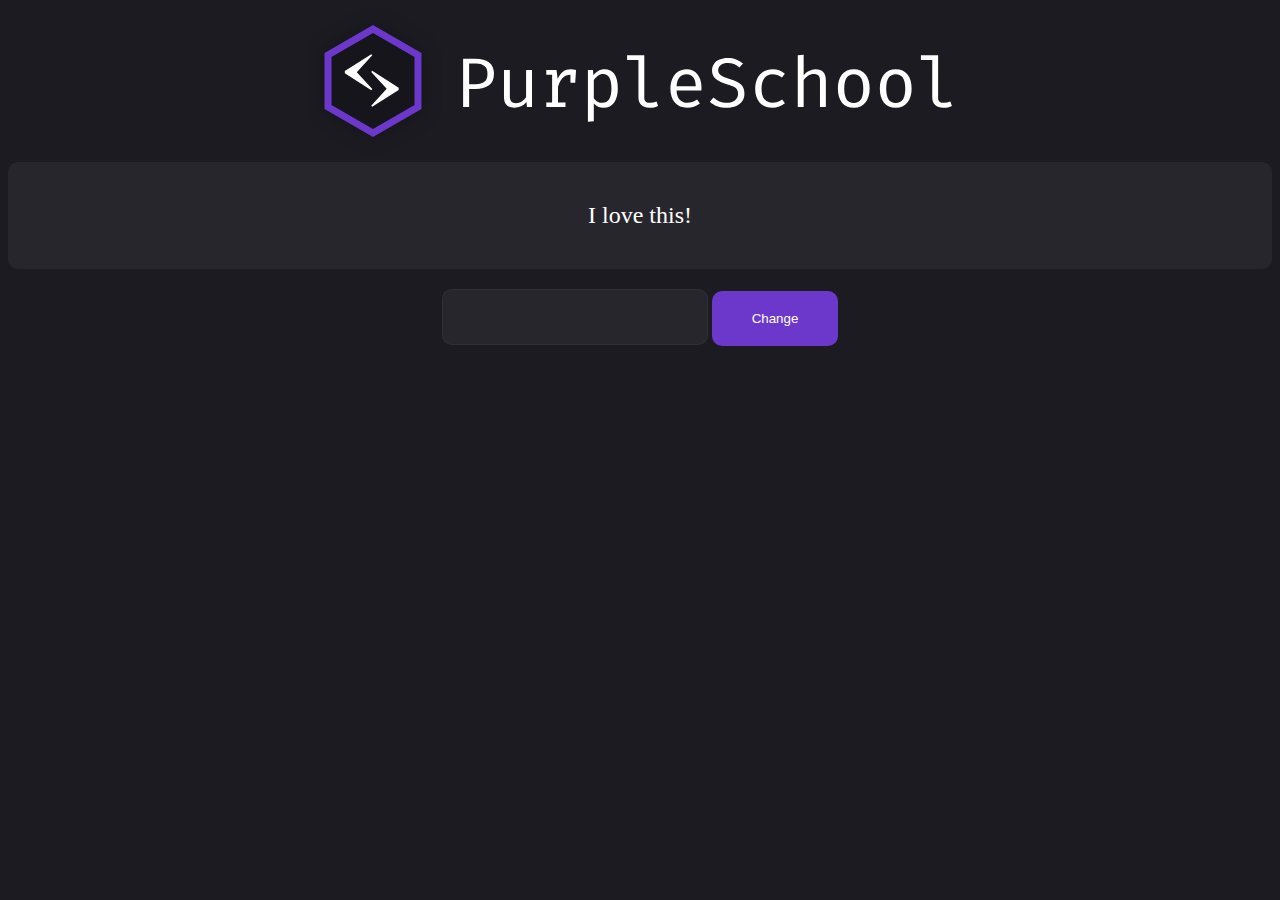
<file: Larichev. JS standart/17.10 JSON/index.html>
<!DOCTYPE html>
<html lang="en">
  <head>
    <meta charset="UTF-8" />
    <meta http-equiv="X-UA-Compatible" content="IE=edge" />
    <meta name="viewport" content="width=device-width, initial-scale=1.0" />
    <title>Document</title>
    <link rel="stylesheet" href="styles.css" />
  </head>
  <body style="background-color: #1c1b21; text-align: center">
    <img src="./logo.svg" alt="" />
    <div class="panel">I love this!</div>
    <input class="input" onkeydown="inputChanged(event)"/>
    <button class="button" onclick="submitForm()">Change</button>
    <div class="notification notification_hidden">Changed!</div>
    <div class="test">
      
    </div>
    <script src="./app.js"></script>
  </body>
</html>
</file>
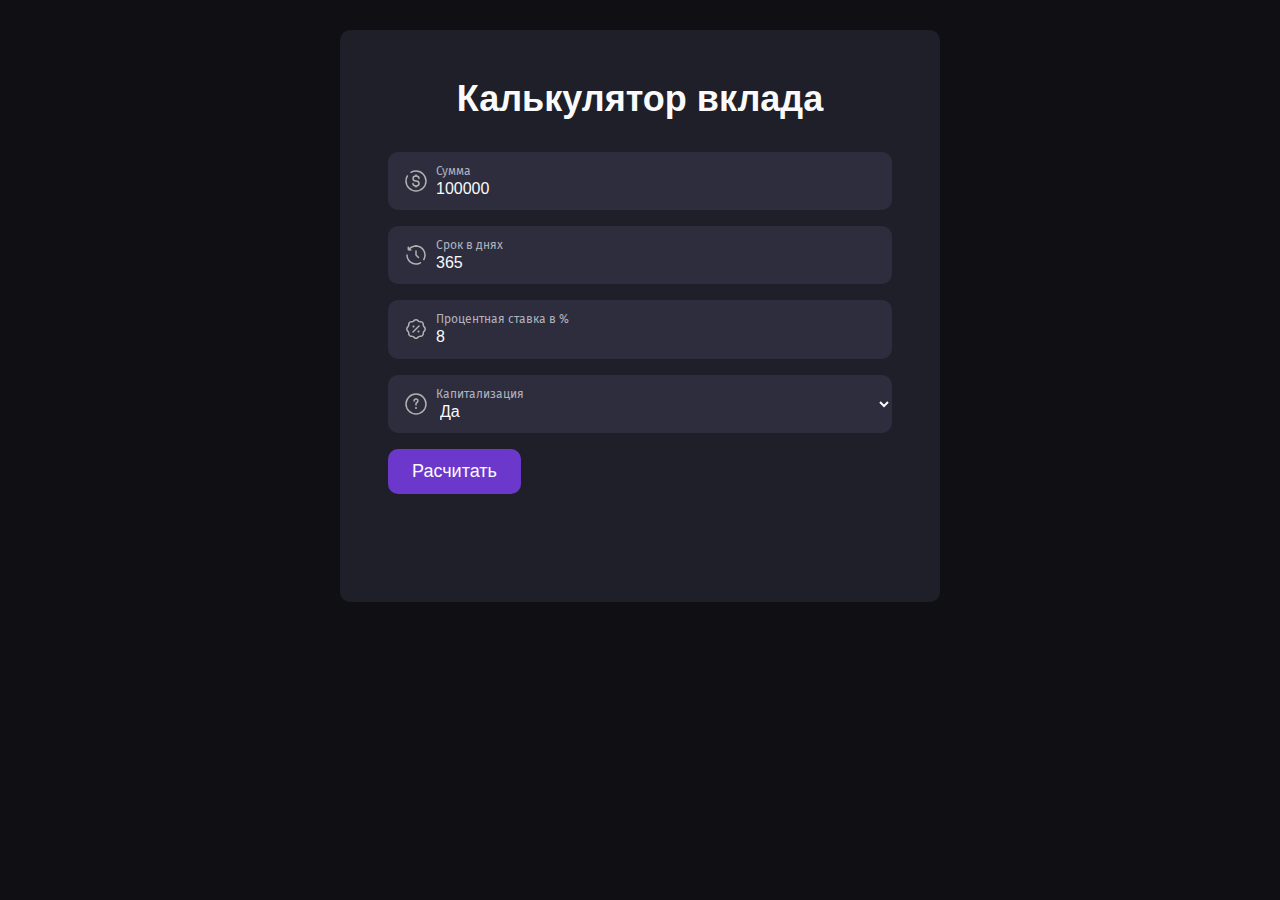
<file: Larichev. JS standart/5.2. Упражнение - Размещение депозита/index.html>
<!DOCTYPE html>
<html lang="en">
  <head>
    <meta charset="UTF-8" />
    <meta http-equiv="X-UA-Compatible" content="IE=edge" />
    <meta name="viewport" content="width=device-width, initial-scale=1.0" />
    <title>Demo</title>
    <link rel="preconnect" href="https://fonts.googleapis.com" />
    <link rel="preconnect" href="https://fonts.gstatic.com" crossorigin />
    <link
      href="https://fonts.googleapis.com/css2?family=Fira+Sans:wght@400;700&display=swap"
      rel="stylesheet"
    />
    <link rel="stylesheet" href="./styles/styles.css" />
    <script src="./index.js"></script>
  </head>
  <body>
    <main>
      <h1>Калькулятор вклада</h1>
      <form action="#" onsubmit="submitData(event)">
        <div class="field">
          <img src="./images/sum.svg" alt="иконка суммы" />
          <label for="sum">Сумма</label>
          <input
            type="number"
            id="sum"
            placeholder="Введите сумму вклада"
            name="sum"
            value="100000"
            required
          />
        </div>
        <div class="field">
          <img src="./images/clock.svg" alt="иконка часов" />
          <label for="day">Срок в днях</label>
          <input
            type="number"
            id="day"
            placeholder="Срок в месяцах"
            name="day"
            value="365"
            required
          />
        </div>
        <div class="field">
          <img src="./images/percent.svg" alt="иконка процента" />
          <label for="percent">Процентная ставка в %</label>
          <input
            type="number"
            id="month"
            placeholder="Процентная ставка"
            name="percent"
            value="8"
            required
          />
        </div>
        <div class="field">
          <img src="./images/question.svg" alt="иконка вопроса" />
          <label for="capital">Капитализация</label>
          <select name="isCapital" id="capital" required>
            <option value="yes">Да</option>
            <option value="no">Нет</option>
          </select>
        </div>
        <button>Расчитать</button>
      </form>
      <div class="result"></div>
    </main>
  </body>
</html>
</file>
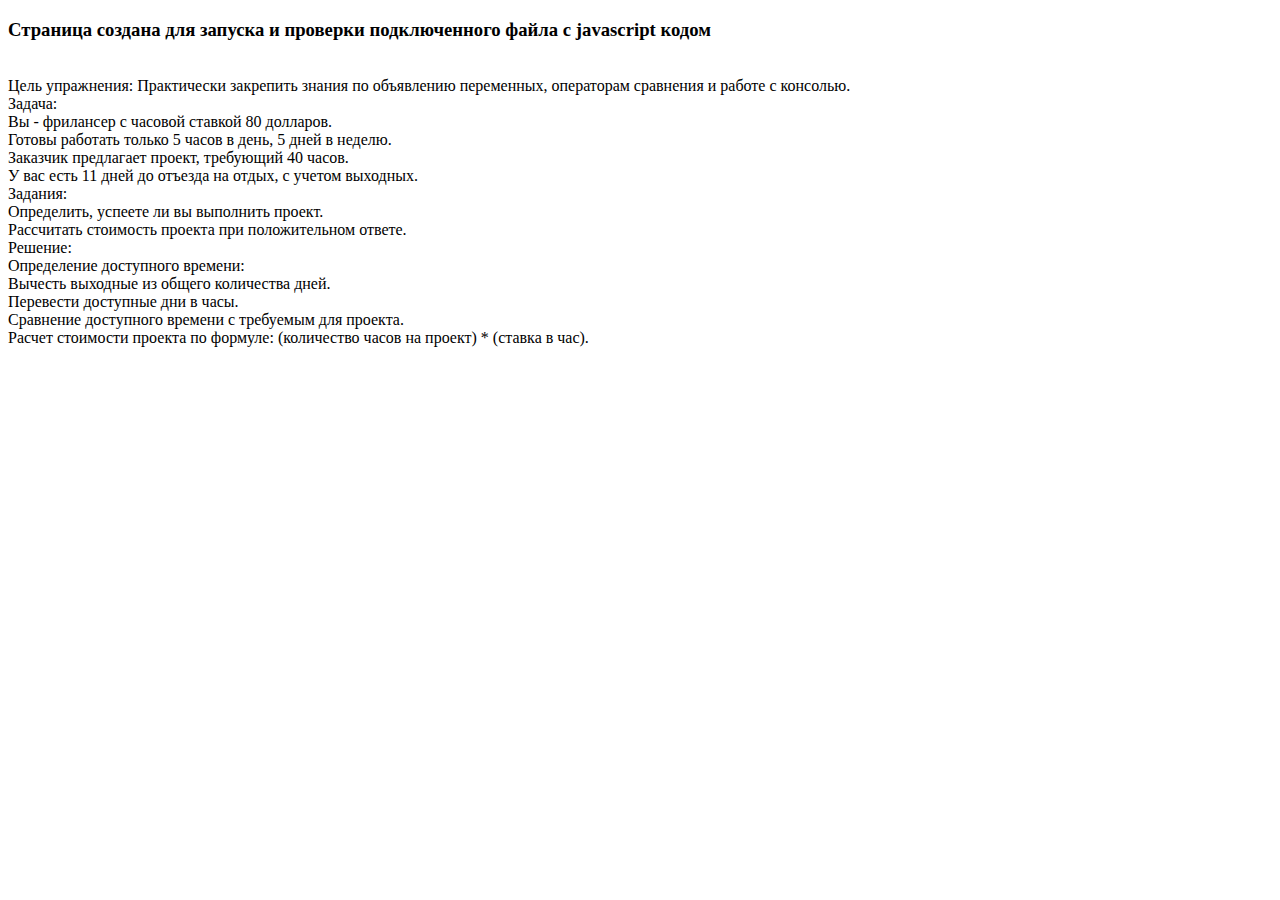
<file: Larichev. JS standart/6.5. Упражнение - Проверка прав/index.html>
<!DOCTYPE html>
<html lang="en">
<head>
	<meta charset="UTF-8">
	<meta name="viewport" content="width=device-width, initial-scale=1.0">
	<title>Document</title>
	<script src="index.js"></script>
</head>
<body>
	<h3>
		Страница создана для запуска и проверки подключенного файла с javascript кодом
	</h3>
	<p>
		<br>Цель упражнения: Практически закрепить знания по объявлению переменных, 
		операторам сравнения и работе с консолью.
		<br>Задача:
		<br>Вы - фрилансер с часовой ставкой 80 долларов.
		<br>Готовы работать только 5 часов в день, 5 дней в неделю.
		<br>Заказчик предлагает проект, требующий 40 часов.
		<br>У вас есть 11 дней до отъезда на отдых, с учетом выходных.
		<br>Задания:
		<br>Определить, успеете ли вы выполнить проект.
		<br>Рассчитать стоимость проекта при положительном ответе.
		<br>Решение:
		<br>Определение доступного времени:
		<br>Вычесть выходные из общего количества дней.
		<br>Перевести доступные дни в часы.
		<br>Сравнение доступного времени с требуемым для проекта.
		<br>Расчет стоимости проекта по формуле: (количество часов на проект) * (ставка в час).
	</p>
</body>
</html>
</file>
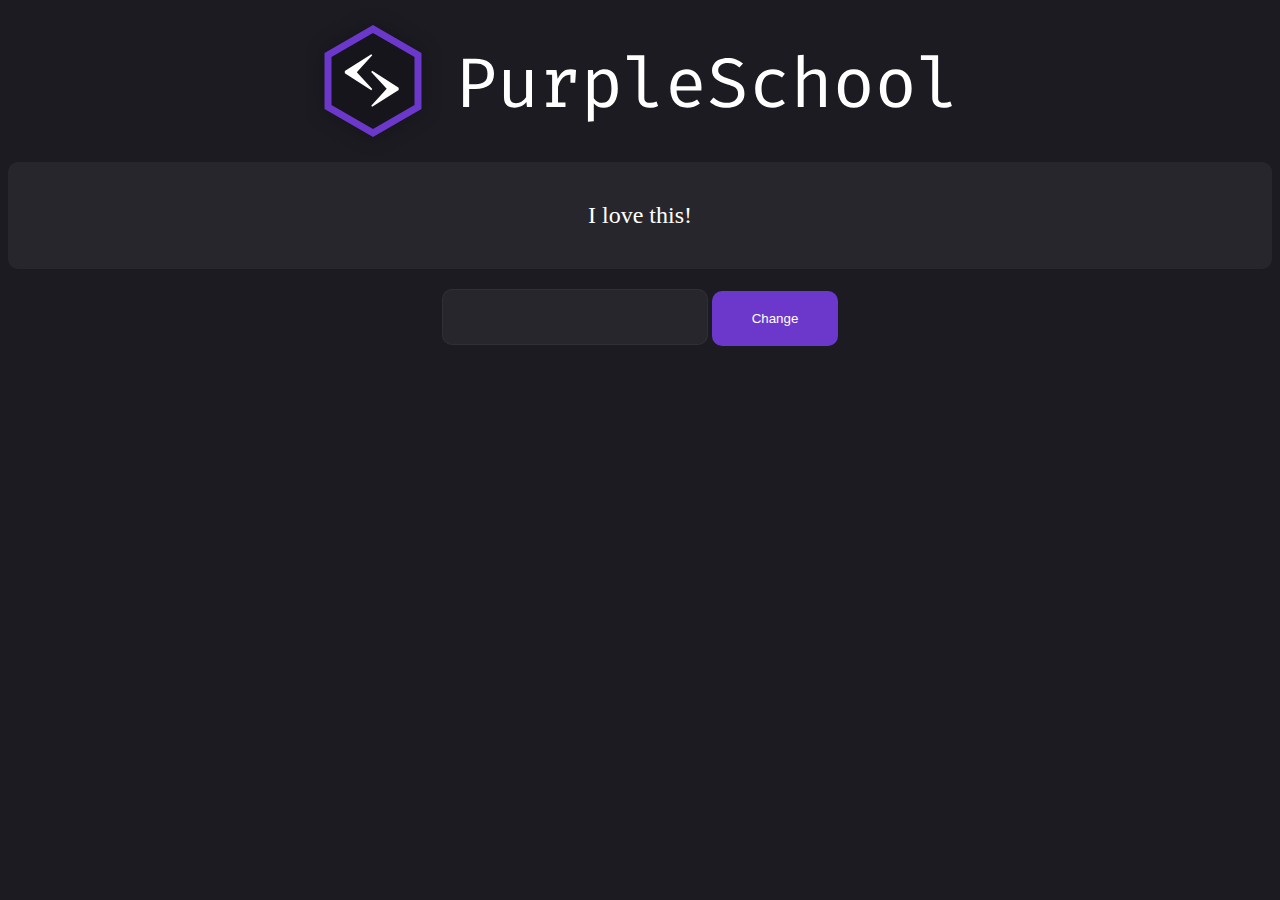
<file: Larichev. JS standart/17. Document Object Model/17.2 Выбор и манипуляции с элементами/index.html>
<!DOCTYPE html>
<html lang="en">
  <head>
    <meta charset="UTF-8" />
    <meta http-equiv="X-UA-Compatible" content="IE=edge" />
    <meta name="viewport" content="width=device-width, initial-scale=1.0" />
    <title>Document</title>
    <link rel="stylesheet" href="styles.css" />
  </head>
  <body style="background-color: #1c1b21; text-align: center">
    <img src="./logo.svg" alt="" />
    <div class="panel">I love this!</div>
    <input class="input" />
    <button class="button">Change</button>
    <script src="./app.js"></script>
  </body>
</html>
</file>
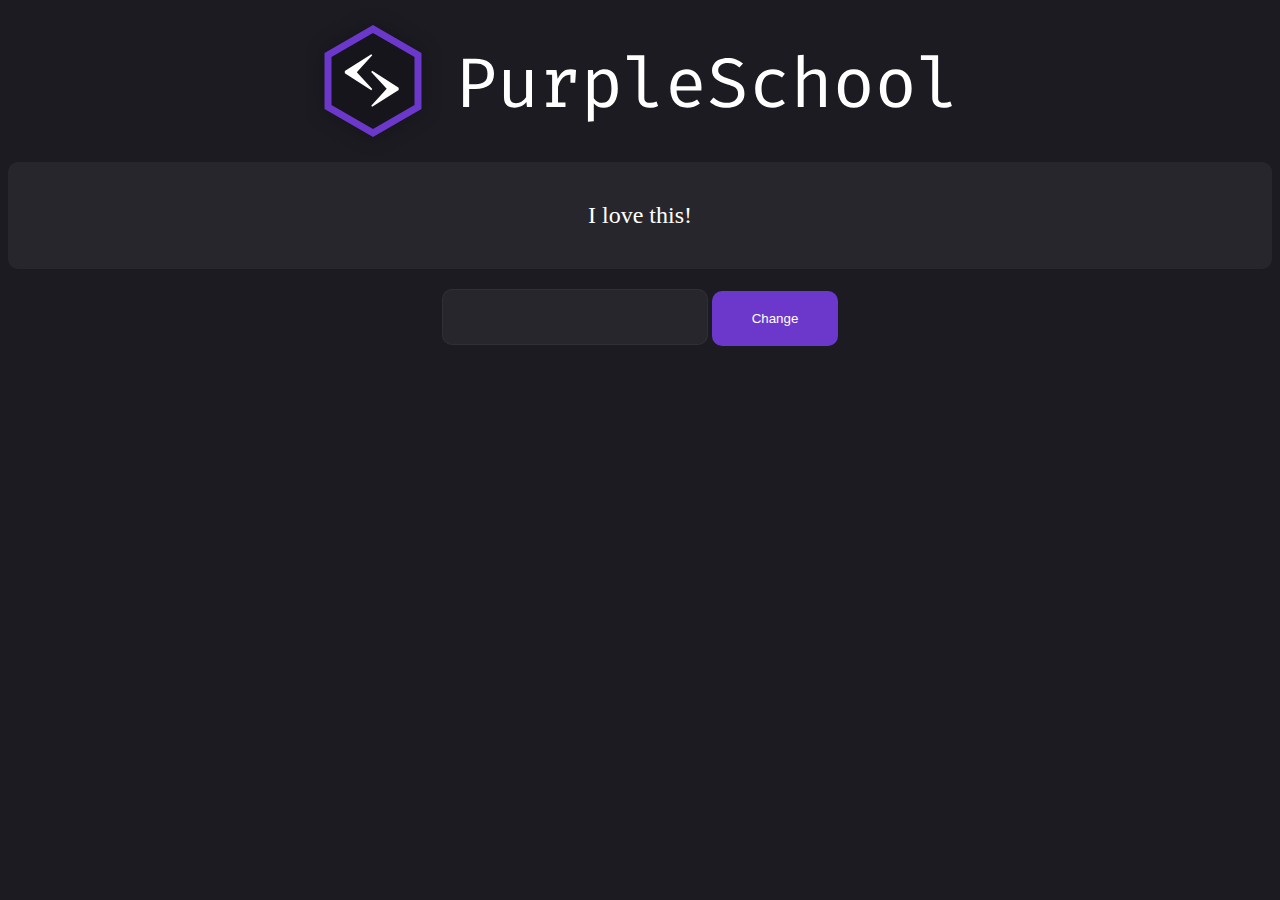
<file: Larichev. JS standart/17. Document Object Model/17.3 Обработка нажатий/index.html>
<!DOCTYPE html>
<html lang="en">
  <head>
    <meta charset="UTF-8" />
    <meta http-equiv="X-UA-Compatible" content="IE=edge" />
    <meta name="viewport" content="width=device-width, initial-scale=1.0" />
    <title>Document</title>
    <link rel="stylesheet" href="styles.css" />
  </head>
  <body style="background-color: #1c1b21; text-align: center">
    <img src="./logo.svg" alt="" />
    <div class="panel">I love this!</div>
    <input class="input" />
    <button class="button" onclick="changeClick()">Change</button>
    <script src="./app.js"></script>
  </body>
</html>
</file>
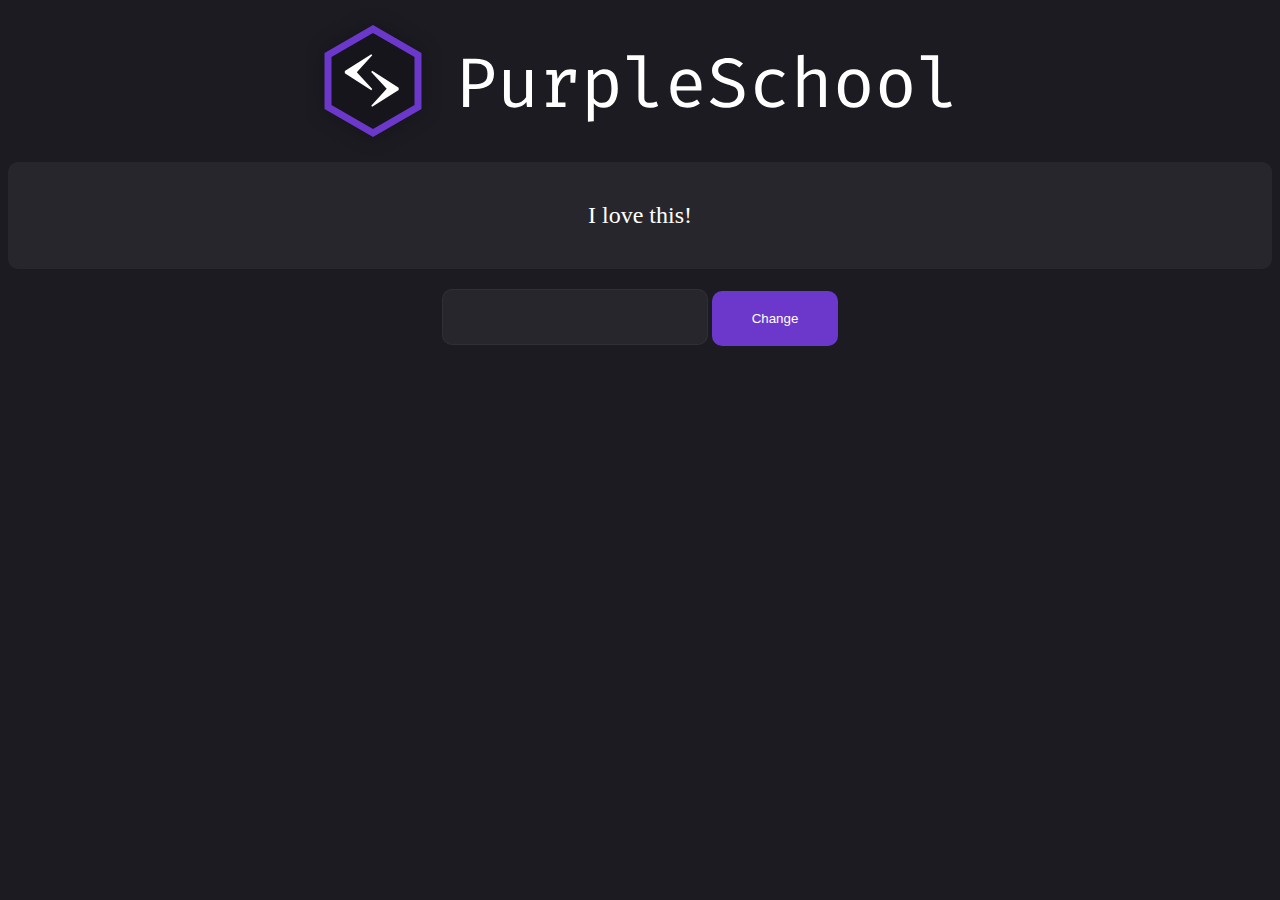
<file: Larichev. JS standart/17. Document Object Model/17.4 Обработка событий клавиатуры/index.html>
<!DOCTYPE html>
<html lang="en">
  <head>
    <meta charset="UTF-8" />
    <meta http-equiv="X-UA-Compatible" content="IE=edge" />
    <meta name="viewport" content="width=device-width, initial-scale=1.0" />
    <title>Document</title>
    <link rel="stylesheet" href="styles.css" />
  </head>
  <body style="background-color: #1c1b21; text-align: center">
    <img src="./logo.svg" alt="" />
    <div class="panel">I love this!</div>
    <input class="input" onkeydown="inputChanged(event)"/>
    <button class="button" onclick="submitForm()">Change</button>
    <script src="./app.js"></script>
  </body>
</html>
</file>
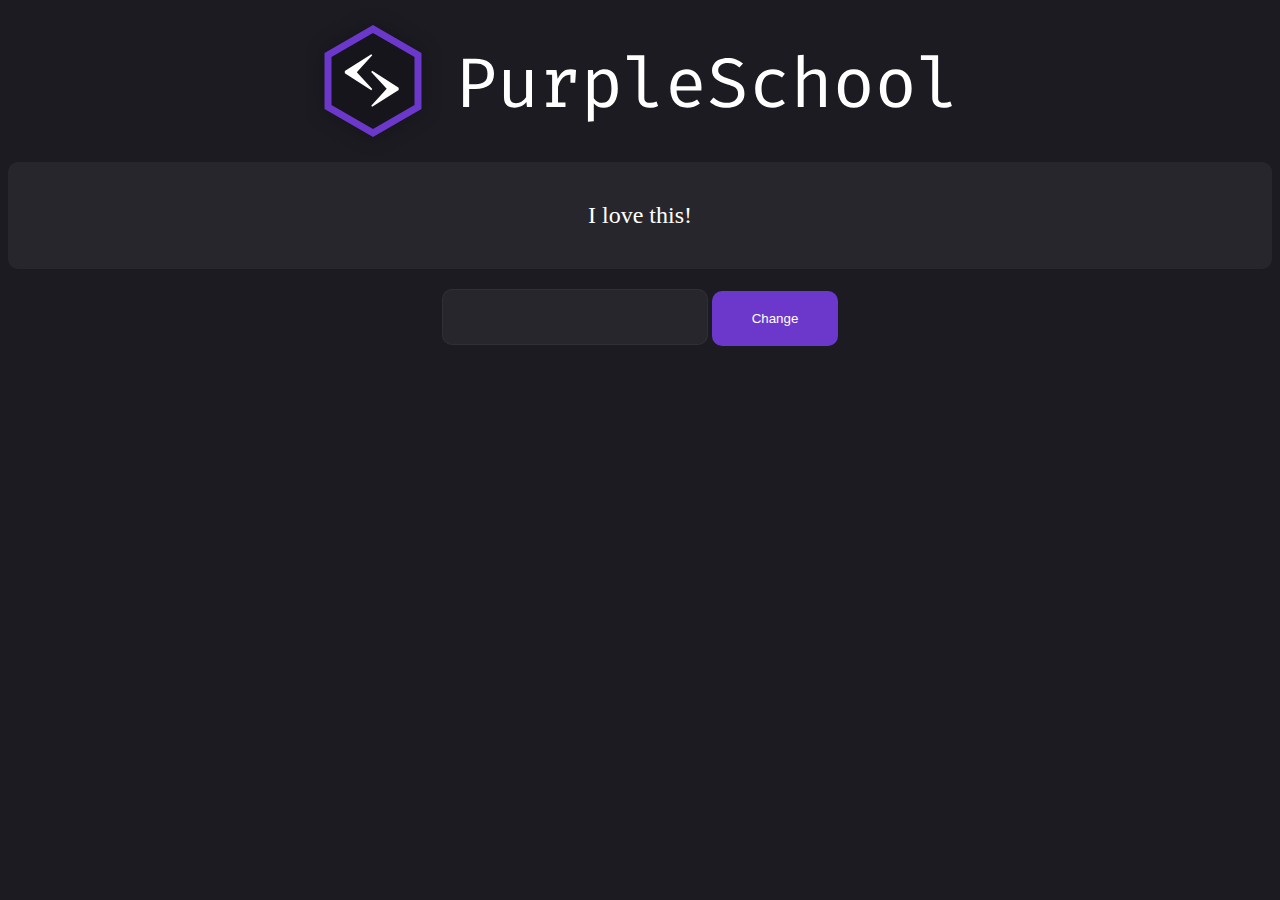
<file: Larichev. JS standart/17. Document Object Model/17.5 Работа со стилями и классами/index.html>
<!DOCTYPE html>
<html lang="en">
  <head>
    <meta charset="UTF-8" />
    <meta http-equiv="X-UA-Compatible" content="IE=edge" />
    <meta name="viewport" content="width=device-width, initial-scale=1.0" />
    <title>Document</title>
    <link rel="stylesheet" href="styles.css" />
  </head>
  <body style="background-color: #1c1b21; text-align: center">
    <img src="./logo.svg" alt="" />
    <div class="panel">I love this!</div>
    <input class="input" onkeydown="inputChanged(event)"/>
    <button class="button" onclick="submitForm()">Change</button>
    <div class="notification notification_hidden">Changed!</div>
    <script src="./app.js"></script>
  </body>
</html>
</file>
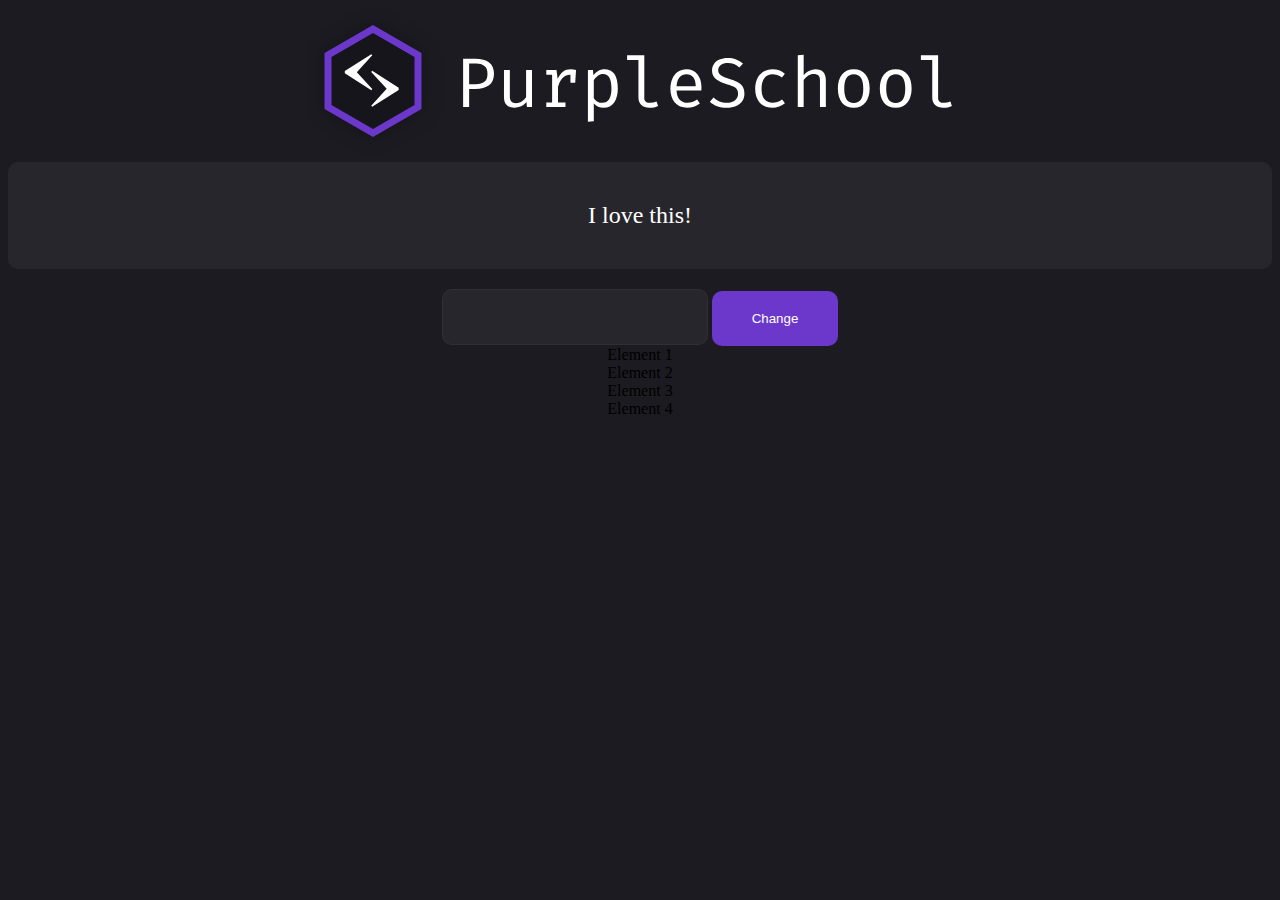
<file: Larichev. JS standart/17. Document Object Model/17.7 Упражнение - получение DOM элементов/index.html>
<!DOCTYPE html>
<html lang="en">
  <head>
    <meta charset="UTF-8" />
    <meta http-equiv="X-UA-Compatible" content="IE=edge" />
    <meta name="viewport" content="width=device-width, initial-scale=1.0" />
    <title>Document</title>
    <link rel="stylesheet" href="styles.css" />
  </head>
  <body style="background-color: #1c1b21; text-align: center">
    <img src="./logo.svg" alt="" />
    <div class="panel">I love this!</div>
    <input class="input" onkeydown="inputChanged(event)"/>
    <button class="button" onclick="submitForm()">Change</button>
    <div class="notification notification_hidden">Changed!</div>
    <div class="one">
      <span>
        Element 1
      </span>
    </div>
    <div class="one">
      <span>
        Element 2
      </span>
    </div>
    <div id="two">
      Element 3
    </div>
    <div>
      <span user-id="4">Element 4</span>
    </div>
    <script src="./app.js"></script>
  </body>
</html>
</file>
<file: Larichev. JS standart/17.10 JSON/styles.css>
.panel {
	font-size: 24px;
	color: white;
	background: rgba(255,255,255,0.05);
	border-radius: 10px;
	padding: 40px;
	margin-bottom: 20px;
}

.notification {
	font-size: 28px;
	color: white;
	margin: 20px;
}
.notification_hidden {
	display: none;
}

.button {
	display: inline-flex;
	align-items: center;
	justify-content: center;
	box-sizing: border-box;
	cursor: pointer;
	transition: all .2s;
	text-align: center;
	border-radius: 10px;
	background: #6c38cc;
	color: white;
	border: none;
	padding: 20px 40px;
}

.button:hover {
	background-color: #844fe6;
}

.input {
	box-sizing: border-box;
	padding: 15px 16px;
	color: white;
	border: 1px solid rgba(212, 212, 212, 0.05);
	border-radius: 10px;
	background: rgba(255, 255, 255, 0.05);
	height: 56px;
	font-size: 18px;
	line-height: 21px;
	outline: none;
	box-shadow: none;
}
</file>
<file: Larichev. JS standart/5.2. Упражнение - Размещение депозита/styles/styles.css>
html {
	-webkit-font-smoothing: antialiased;
	-moz-osx-font-smoothing: grayscale;
	text-rendering: optimizeLegibility;
}

body {
	background-color: #0f0f14;
	margin: 0;
	font-family: 'Fira Sans', sans-serif;
	font-style: normal;
	font-weight: 400;
	margin: 30px;
}

* {
	box-sizing: border-box;
}

main {
	background-color: #1E1F29;
	border-radius: 10px;
	padding: 48px;
	max-width: 600px;
	margin: 0 auto;
}

h1 {
	color: #FAFAFA;
	font-size: 36px;
	font-weight: 700;
	font-family: sans-serif;
	text-align: center;
	margin: 0 0 32px 0;
}

input, textarea, select {
	background: #2E2D3D;
	color: #FAFAFA;
	font-weight: 400;
	font-size: 16px;
	line-height: 120%;
	font-family: sans-serif;
	padding: 27px 48px 12px;
	border-radius: 10px;
	border: none;
	width: 100%;
}

input::placeholder,
textarea::placeholder,
select::placeholder {
	color: #4a4863;
	font-size: 16px;
}

label {
	position: absolute;
	top: 12px;
	left: 48px;
	font-weight: 400;
	font-size: 12px;
	line-height: 120%;
	color: #AFB2BF;
}

button {
	background-color: #6C38CC;
	color: #FAFAFA;
	border: none;
	border-radius: 10px;
	padding: 12px 24px;
	font-weight: 400;
	font-size: 18px;
	line-height: 120%;
	text-align: center;
	cursor: pointer;
}

.field {
	margin-bottom: 16px;
	position: relative;
}

.field img {
	position: absolute;
	top: 17px;
	left: 16px;
}

.logo {
	text-align: center;
	margin: 10px 20px 40px;
}

.result {
	font-size: 30px;
	color: white;
	padding: 30px 0;
	font-weight: bold;
}
</file>
<file: Larichev. JS standart/17. Document Object Model/17.2 Выбор и манипуляции с элементами/styles.css>
.panel {
	font-size: 24px;
	color: white;
	background: rgba(255,255,255,0.05);
	border-radius: 10px;
	padding: 40px;
	margin-bottom: 20px;
}

.button {
	display: inline-flex;
	align-items: center;
	justify-content: center;
	box-sizing: border-box;
	cursor: pointer;
	transition: all .2s;
	text-align: center;
	border-radius: 10px;
	background: #6c38cc;
	color: white;
	border: none;
	padding: 20px 40px;
}

.button:hover {
	background-color: #844fe6;
}

.input {
	box-sizing: border-box;
	padding: 15px 16px;
	color: white;
	border: 1px solid rgba(212, 212, 212, 0.05);
	border-radius: 10px;
	background: rgba(255, 255, 255, 0.05);
	height: 56px;
	font-size: 18px;
	line-height: 21px;
	outline: none;
	box-shadow: none;
}
</file>
<file: Larichev. JS standart/17. Document Object Model/17.3 Обработка нажатий/styles.css>
.panel {
	font-size: 24px;
	color: white;
	background: rgba(255,255,255,0.05);
	border-radius: 10px;
	padding: 40px;
	margin-bottom: 20px;
}

.button {
	display: inline-flex;
	align-items: center;
	justify-content: center;
	box-sizing: border-box;
	cursor: pointer;
	transition: all .2s;
	text-align: center;
	border-radius: 10px;
	background: #6c38cc;
	color: white;
	border: none;
	padding: 20px 40px;
}

.button:hover {
	background-color: #844fe6;
}

.input {
	box-sizing: border-box;
	padding: 15px 16px;
	color: white;
	border: 1px solid rgba(212, 212, 212, 0.05);
	border-radius: 10px;
	background: rgba(255, 255, 255, 0.05);
	height: 56px;
	font-size: 18px;
	line-height: 21px;
	outline: none;
	box-shadow: none;
}
</file>
<file: Larichev. JS standart/17. Document Object Model/17.4 Обработка событий клавиатуры/styles.css>
.panel {
	font-size: 24px;
	color: white;
	background: rgba(255,255,255,0.05);
	border-radius: 10px;
	padding: 40px;
	margin-bottom: 20px;
}

.button {
	display: inline-flex;
	align-items: center;
	justify-content: center;
	box-sizing: border-box;
	cursor: pointer;
	transition: all .2s;
	text-align: center;
	border-radius: 10px;
	background: #6c38cc;
	color: white;
	border: none;
	padding: 20px 40px;
}

.button:hover {
	background-color: #844fe6;
}

.input {
	box-sizing: border-box;
	padding: 15px 16px;
	color: white;
	border: 1px solid rgba(212, 212, 212, 0.05);
	border-radius: 10px;
	background: rgba(255, 255, 255, 0.05);
	height: 56px;
	font-size: 18px;
	line-height: 21px;
	outline: none;
	box-shadow: none;
}
</file>
<file: Larichev. JS standart/17. Document Object Model/17.5 Работа со стилями и классами/styles.css>
.panel {
	font-size: 24px;
	color: white;
	background: rgba(255,255,255,0.05);
	border-radius: 10px;
	padding: 40px;
	margin-bottom: 20px;
}

.notification {
	font-size: 28px;
	color: white;
	margin: 20px;
}
.notification_hidden {
	display: none;
}

.button {
	display: inline-flex;
	align-items: center;
	justify-content: center;
	box-sizing: border-box;
	cursor: pointer;
	transition: all .2s;
	text-align: center;
	border-radius: 10px;
	background: #6c38cc;
	color: white;
	border: none;
	padding: 20px 40px;
}

.button:hover {
	background-color: #844fe6;
}

.input {
	box-sizing: border-box;
	padding: 15px 16px;
	color: white;
	border: 1px solid rgba(212, 212, 212, 0.05);
	border-radius: 10px;
	background: rgba(255, 255, 255, 0.05);
	height: 56px;
	font-size: 18px;
	line-height: 21px;
	outline: none;
	box-shadow: none;
}
</file>
<file: Larichev. JS standart/17. Document Object Model/17.7 Упражнение - получение DOM элементов/styles.css>
.panel {
	font-size: 24px;
	color: white;
	background: rgba(255,255,255,0.05);
	border-radius: 10px;
	padding: 40px;
	margin-bottom: 20px;
}

.notification {
	font-size: 28px;
	color: white;
	margin: 20px;
}
.notification_hidden {
	display: none;
}

.button {
	display: inline-flex;
	align-items: center;
	justify-content: center;
	box-sizing: border-box;
	cursor: pointer;
	transition: all .2s;
	text-align: center;
	border-radius: 10px;
	background: #6c38cc;
	color: white;
	border: none;
	padding: 20px 40px;
}

.button:hover {
	background-color: #844fe6;
}

.input {
	box-sizing: border-box;
	padding: 15px 16px;
	color: white;
	border: 1px solid rgba(212, 212, 212, 0.05);
	border-radius: 10px;
	background: rgba(255, 255, 255, 0.05);
	height: 56px;
	font-size: 18px;
	line-height: 21px;
	outline: none;
	box-shadow: none;
}
</file>
